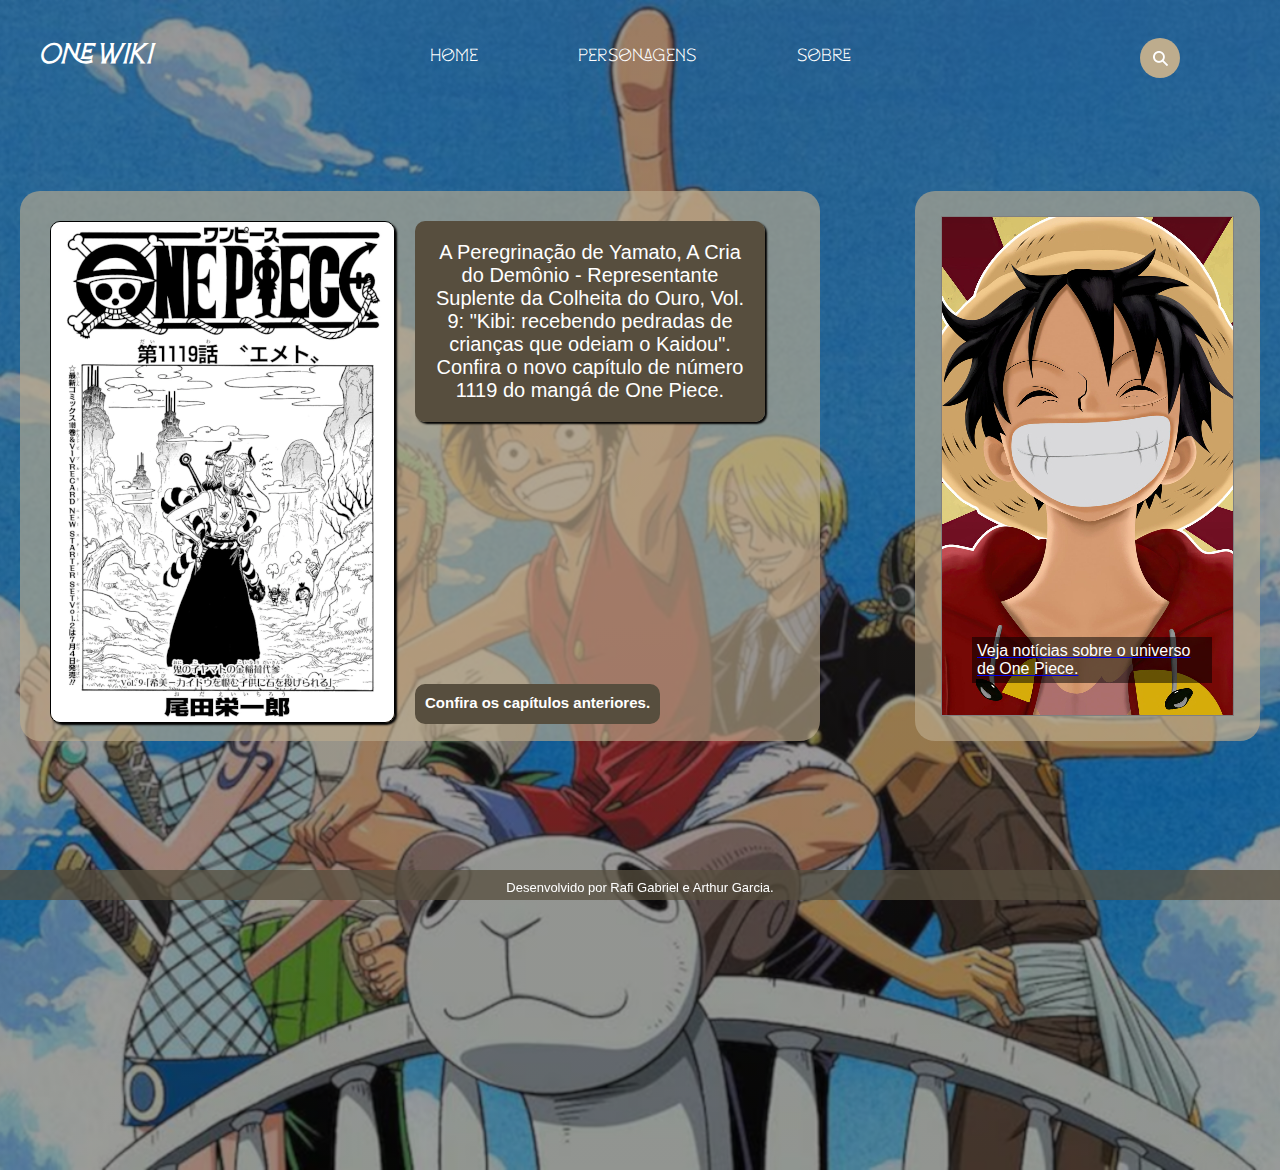
<file: index.html>
<!DOCTYPE html>
<html lang="pt-br">
<head>
    <meta charset="UTF-8">
    <meta name="viewport" content="width=device-width, initial-scale=1.0">
    <link rel="stylesheet" href="estilos/styles.css">
    <link rel="apple-touch-icon" sizes="180x180" href="favicon/apple-touch-icon.png">
    <link rel="icon" sizes="32x32" href="favicon/favicon-32x32.png">
    <link rel="icon" sizes="16x16" href="favicon/favicon-16x16.png">
    <link rel="manifest" href="favicon/site.webmanifest">
    <title>One Wiki</title>
</head>
<body>
    <header class="container">
        <div class="search-box">
            <input type="text" class="search-text" placeholder="Pesquisar...">
            <a class="search-button">
                <img src="imagens/search-icon.png" class="loop-blue" alt="">
            </a>
        </div>

        <nav class="menu">
            <div class="logo">
                <span>One Wiki</span>
            </div>

            <ul>
                <li id="home"><a href="index.html">Home</a></li>
                <li id="personagenss"><a href="#">Personagens</a>
                
                    <div class="sub-menu-personagens">
                        <ul>
                            <li><a href="luffy.html">Luffy</a></li>
                            <li><a href="zoro.html">Zoro</a></li>
                            <li><a href="sanji.html">Sanji</a></li>
                            <li><a href="brook.html">Brook</a></li>
                            <li><a href="personagens.html">Todos</a></li>
                        </ul>
                    </div>
                
                
                </li>
                <li id="sobre"><a href="sobre.html">Sobre</a></li>
            </ul>
        </nav>
    </header>

    <main>
        <div class="novas-atualizacoes">
            <a href="https://mugiwarasoficial.com/manga/manga-one-piece/capitulo-1119/" target="_blank"><img id="capa-manga" src ="imagens/pagina-manga.png" alt="capa-manga"></a>
            <span>A Peregrinação de Yamato, A Cria do Demônio - Representante Suplente da Colheita do Ouro, Vol. 9: "Kibi: recebendo pedradas de crianças que odeiam o Kaidou".
            Confira o novo capítulo de número 1119 do mangá de One Piece.
            </span>
            <a href=""><span id="mais-manga">Confira os capítulos anteriores.</span></a>
        </div>

        <div class="noticias">
            <section class="galery" id="galery1">
                <a href="https://www.omelete.com.br/one-piece" target="_blank">
                    <aside class="description">Veja notícias sobre o universo de One Piece.</aside>
                </a>
            </section>
        </div>
    </main>

    <footer>
        <p>Desenvolvido por Rafi Gabriel e Arthur Garcia.</p>
    </footer>
    
</body>
</html>
</file>
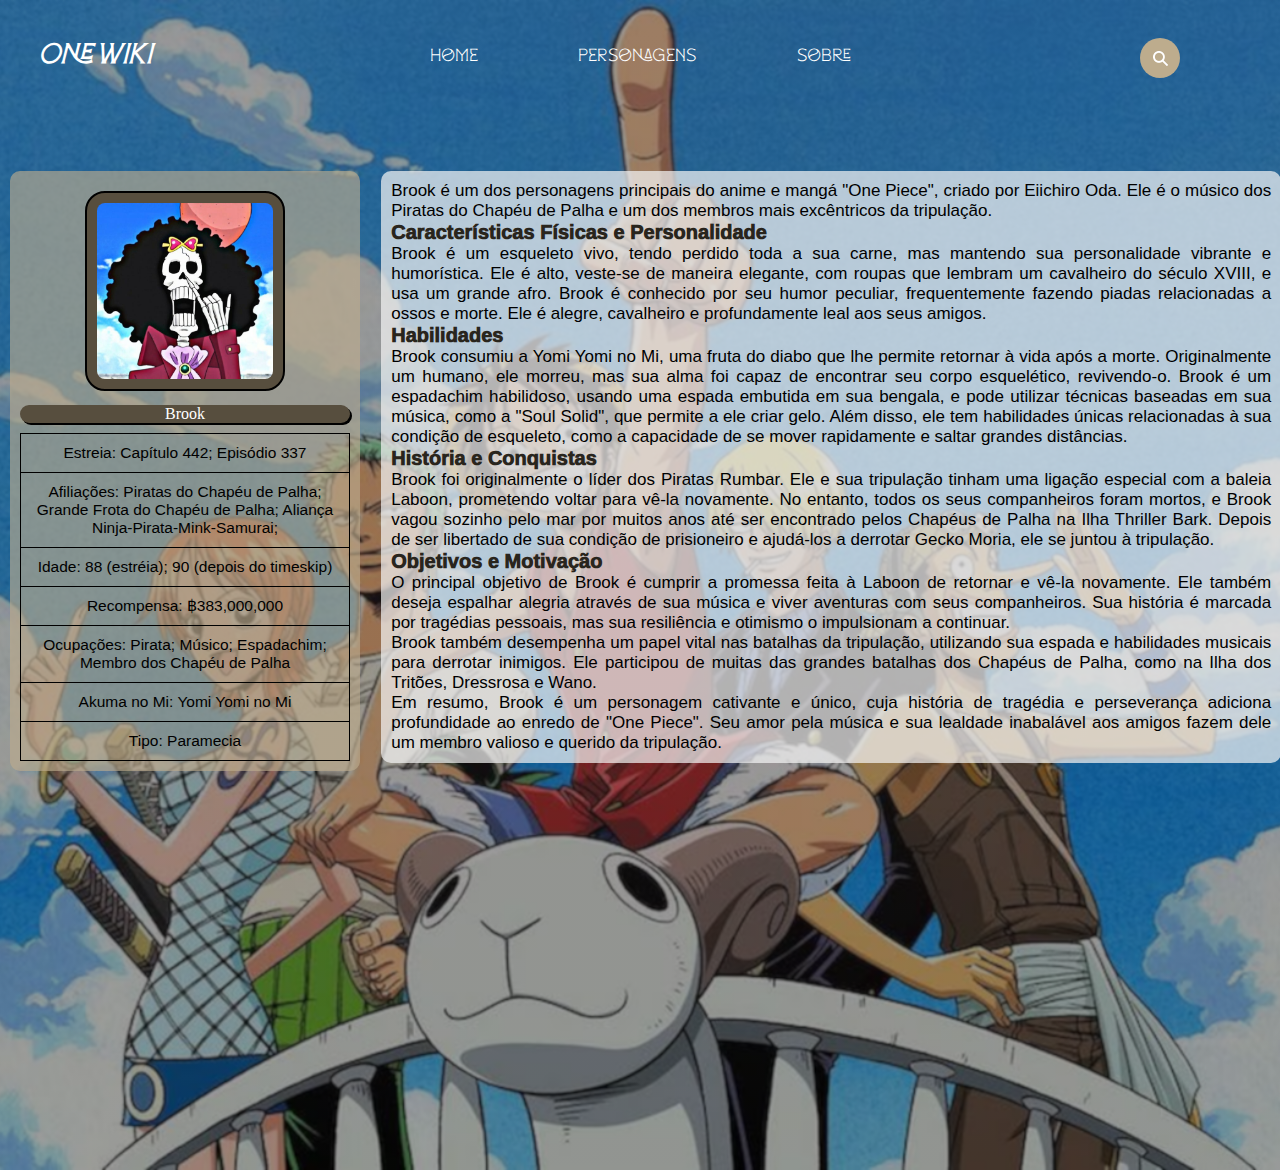
<file: brook.html>
<!DOCTYPE html>
<html lang="pt-br">

<head>
    <meta charset="UTF-8">
    <meta name="viewport" content="width=device-width, initial-scale=1.0">
    <link rel="stylesheet" href="estilos/styles.css">
    <link rel="apple-touch-icon" sizes="180x180" href="favicon/apple-touch-icon.png">
    <link rel="icon" sizes="32x32" href="favicon/favicon-32x32.png">
    <link rel="icon" sizes="16x16" href="favicon/favicon-16x16.png">
    <link rel="manifest" href="favicon/site.webmanifest">
    <title>Brook - One Wiki</title>
</head>

<body>
    <header class="container">
        <div class="search-box">
            <input type="text" class="search-text" placeholder="Pesquisar...">
            <a class="search-button">
                <img src="imagens/search-icon.png" class="loop-blue" alt>
            </a>
        </div>

        <nav class="menu">
            <div class="logo">
                <span>One Wiki</span>
            </div>

            <ul>
                <li id="home"><a href="index.html">Home</a></li>
                <li id="personagenss"><a href="#">Personagens</a>

                    <div class="sub-menu-personagens">
                        <ul>
                            <li><a href="luffy.html">Luffy</a></li>
                            <li><a href="zoro.html">Zoro</a></li>
                            <li><a href="sanji.html">Sanji
                            <li><a href="brook.html">Brook</a></li>
                            <li><a href="personagens.html">Todos</a></li>
                        </ul>
                    </div>

                </li>
                <li id="sobre"><a href="sobre.html">Sobre</a></li>
            </ul>
        </nav>
    </header>

    <main>
        <div class="wiki-personagem">
            <article>
                <img id="foto-personagem" src="imagens/3x4-brook.png" alt="foto-brook">
                <aside id="nome-personagem">Brook</aside>
            </article>

            <div class="info-personagem">
                <ul>
                    <li id="estreia">Estreia: Capítulo 442; Episódio 337</li>
                    <li>Afiliações: Piratas do Chapéu de Palha;
                        Grande Frota do Chapéu de Palha;
                        Aliança Ninja-Pirata-Mink-Samurai;</li>
                    <li>Idade:
                        88 (estréia); 90 (depois do timeskip)</li>
                    <li>Recompensa:
                        ฿383,000,000
                    </li>
                    <li>Ocupações: Pirata; Músico; Espadachim; Membro dos Chapéu de Palha</li>
                    <li>Akuma no Mi: Yomi Yomi no Mi
                    </li>
                    <li id="tipo">Tipo:
                        Paramecia</li>
                </ul>
            </div>

        </div>

        <div class="texto-personagem">
            Brook é um dos personagens principais do anime e mangá "One Piece", criado por Eiichiro Oda. Ele é o músico
            dos Piratas do Chapéu de Palha e um dos membros mais excêntricos da tripulação.

            <h3>Características Físicas e Personalidade</h3>
            <p>
                Brook é um esqueleto vivo, tendo perdido toda a sua carne, mas mantendo sua personalidade vibrante e
                humorística. Ele é alto, veste-se de maneira elegante, com roupas que lembram um cavalheiro do século
                XVIII, e usa um grande afro. Brook é conhecido por seu humor peculiar, frequentemente fazendo piadas
                relacionadas a ossos e morte. Ele é alegre, cavalheiro e profundamente leal aos seus amigos.
            </p>

            <h3>Habilidades</h3>
            <p>
                Brook consumiu a Yomi Yomi no Mi, uma fruta do diabo que lhe permite retornar à vida após a morte.
                Originalmente um humano, ele morreu, mas sua alma foi capaz de encontrar seu corpo esquelético,
                revivendo-o. Brook é um espadachim habilidoso, usando uma espada embutida em sua bengala, e pode
                utilizar técnicas baseadas em sua música, como a "Soul Solid", que permite a ele criar gelo. Além disso,
                ele tem habilidades únicas relacionadas à sua condição de esqueleto, como a capacidade de se mover
                rapidamente e saltar grandes distâncias.
            </p>

            <h3>História e Conquistas</h3>
            <p>
                Brook foi originalmente o líder dos Piratas Rumbar. Ele e sua tripulação tinham uma ligação especial com
                a baleia Laboon, prometendo voltar para vê-la novamente. No entanto, todos os seus companheiros foram
                mortos, e Brook vagou sozinho pelo mar por muitos anos até ser encontrado pelos Chapéus de Palha na Ilha
                Thriller Bark. Depois de ser libertado de sua condição de prisioneiro e ajudá-los a derrotar Gecko
                Moria, ele se juntou à tripulação.
            </p>

            <h3>Objetivos e Motivação</h3>
            <p>
                O principal objetivo de Brook é cumprir a promessa feita à Laboon de retornar e vê-la novamente. Ele
                também deseja espalhar alegria através de sua música e viver aventuras com seus companheiros. Sua
                história é marcada por tragédias pessoais, mas sua resiliência e otimismo o impulsionam a continuar.
            </p>

            <p>
                Brook também desempenha um papel vital nas batalhas da tripulação, utilizando sua espada e habilidades
                musicais para derrotar inimigos. Ele participou de muitas das grandes batalhas dos Chapéus de Palha,
                como na Ilha dos Tritões, Dressrosa e Wano.
            </p>

            <p>
                Em resumo, Brook é um personagem cativante e único, cuja história de tragédia e perseverança adiciona
                profundidade ao enredo de "One Piece". Seu amor pela música e sua lealdade inabalável aos amigos fazem
                dele um membro valioso e querido da tripulação.
            </p>
        </div>

    </main>

</body>

</html>
</file>
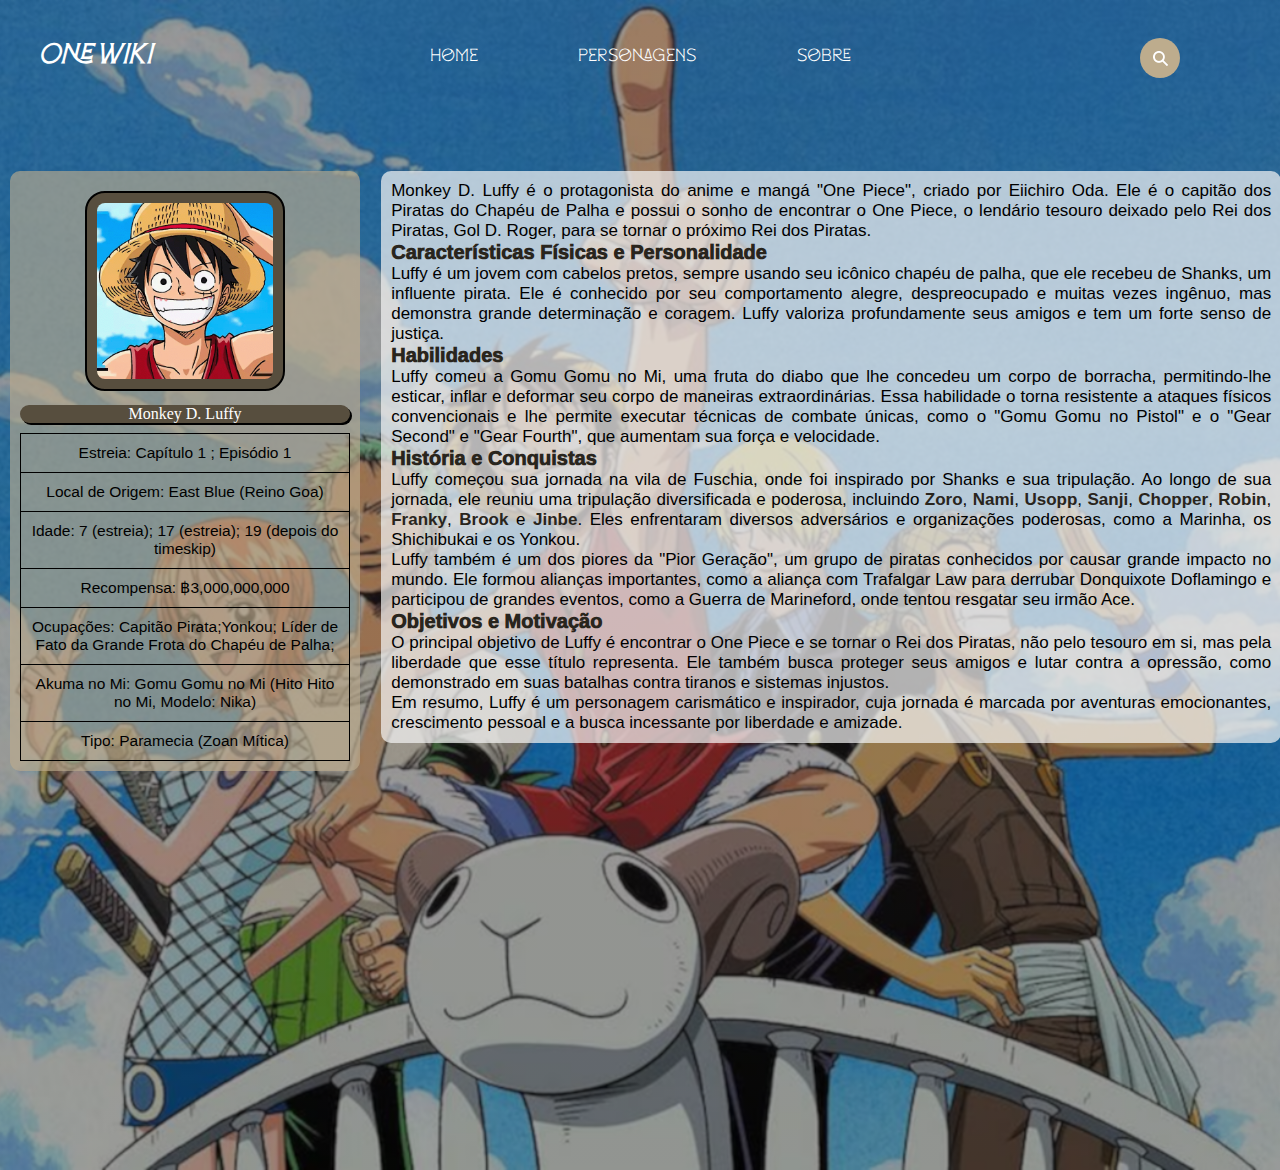
<file: luffy.html>
<!DOCTYPE html>
<html lang="pt-br">

    <head>
        <meta charset="UTF-8">
        <meta name="viewport" content="width=device-width, initial-scale=1.0">
        <link rel="stylesheet" href="estilos/styles.css">
        <link rel="apple-touch-icon" sizes="180x180" href="favicon/apple-touch-icon.png">
        <link rel="icon" sizes="32x32" href="favicon/favicon-32x32.png">
        <link rel="icon" sizes="16x16" href="favicon/favicon-16x16.png">
        <link rel="manifest" href="favicon/site.webmanifest">
        <title>Luffy - One Wiki</title>
    </head>

    <body>
        <header class="container">
            <div class="search-box">
                <input type="text" class="search-text" placeholder="Pesquisar...">
                <a class="search-button">
                    <img src="imagens/search-icon.png" class="loop-blue" alt>
                </a>
            </div>

            <nav class="menu">
                <div class="logo">
                    <span>One Wiki</span>
                </div>

                <ul>
                    <li id="home"><a href="index.html">Home</a></li>
                    <li id="personagenss"><a href="#">Personagens</a>

                        <div class="sub-menu-personagens">
                            <ul>
                                <li><a href="luffy.html">Luffy</a></li>
                                <li><a href="zoro.html">Zoro</a></li>
                                <li><a href="sanji.html">Sanji
                                <li><a href="brook.html">Brook</a></li>
                                <li><a href="personagens.html">Todos</a></li>
                            </ul>
                        </div>

                    </li>
                    <li id="sobre"><a href="sobre.html">Sobre</a></li>
                </ul>
            </nav>
        </header>

        <main>
            <div class="wiki-personagem">
                <article>
                    <img id="foto-personagem" src="imagens/3x4-luffy.png" alt="foto-luffy">
                    <aside id="nome-personagem">Monkey D. Luffy</aside>
                </article>

                <div class="info-personagem">
                    <ul>
                        <li id="estreia">Estreia: Capítulo 1 ; Episódio
                            1</li>
                        <li>Local de Origem: East Blue (Reino Goa)</li>
                        <li>Idade:
                            7 (estreia);
                            17 (estreia);
                            19 (depois do timeskip)</li>
                        <li>Recompensa:
                            ฿3,000,000,000
                        </li>
                        <li>Ocupações: Capitão Pirata;Yonkou; Líder de
                            Fato da Grande Frota do Chapéu de
                            Palha;</li>
                        <li>Akuma no Mi: Gomu Gomu no Mi
                            (Hito Hito no Mi, Modelo: Nika)
                        </li>
                        <li id="tipo">Tipo:
                            Paramecia
                            (Zoan Mítica)</li>
                    </ul>
                </div>

            </div>

            <div class="texto-personagem">
                Monkey D. Luffy é o protagonista do anime e mangá
                "One Piece", criado por Eiichiro Oda. Ele é o capitão
                dos Piratas do Chapéu de Palha e possui o sonho de
                encontrar o One Piece, o lendário tesouro deixado pelo
                Rei dos Piratas, Gol D. Roger, para se tornar o próximo
                Rei dos Piratas.

                <h3>Características Físicas e Personalidade</h3>
                <p>
                    Luffy é um jovem com cabelos pretos, sempre usando
                    seu
                    icônico chapéu de palha, que ele recebeu de Shanks,
                    um
                    influente pirata. Ele é conhecido por seu
                    comportamento
                    alegre, despreocupado e muitas vezes ingênuo, mas
                    demonstra grande determinação e coragem. Luffy
                    valoriza
                    profundamente seus amigos e tem um forte senso de
                    justiça.
                </p>

                <h3>Habilidades</h3>
                <p>
                    Luffy comeu a Gomu Gomu no Mi, uma fruta do diabo
                    que
                    lhe concedeu um corpo de borracha, permitindo-lhe
                    esticar, inflar e deformar seu corpo de maneiras
                    extraordinárias. Essa habilidade o torna resistente
                    a
                    ataques físicos convencionais e lhe permite executar
                    técnicas de combate únicas, como o
                    "Gomu Gomu no Pistol"
                    e o "Gear Second" e "Gear Fourth", que aumentam sua
                    força e velocidade.
                </p>

                <h3>História e Conquistas</h3>
                <p>
                    Luffy começou sua jornada na vila de Fuschia, onde
                    foi
                    inspirado por Shanks e sua tripulação. Ao longo de
                    sua
                    jornada, ele reuniu uma tripulação diversificada e
                    poderosa, incluindo<a href="zoro.html"> Zoro</a>, <a href="#">Nami</a>, <a
                        href="#">Usopp</a>, <a href="sanji.html">Sanji</a>,
                    <a href="#">Chopper</a>,
                    <a href="#">Robin</a>, <a href="#">Franky</a>, <a href="brook.html">Brook</a> e <a
                        href="#">Jinbe</a>. Eles enfrentaram
                    diversos
                    adversários e organizações poderosas, como a
                    Marinha, os
                    Shichibukai e os Yonkou.
                </p>

                <p>
                    Luffy também é um dos piores da "Pior Geração", um
                    grupo
                    de piratas conhecidos por causar grande impacto no
                    mundo. Ele formou alianças importantes, como a
                    aliança
                    com Trafalgar Law para derrubar Donquixote
                    Doflamingo e
                    participou de grandes eventos, como a Guerra de
                    Marineford, onde tentou resgatar seu irmão Ace.
                </p>

                <h3>Objetivos e Motivação</h3>
                <p>
                    O principal objetivo de Luffy é encontrar o One
                    Piece e
                    se tornar o Rei dos Piratas, não pelo tesouro em si,
                    mas
                    pela liberdade que esse título representa. Ele
                    também
                    busca proteger seus amigos e lutar contra a
                    opressão,
                    como demonstrado em suas batalhas contra tiranos e
                    sistemas injustos.
                </p>

                <p>
                    Em resumo, Luffy é um personagem carismático e
                    inspirador, cuja jornada é marcada por aventuras
                    emocionantes, crescimento pessoal e a busca
                    incessante
                    por liberdade e amizade.
                </p>
            </div>

        </main>

    </body>

</html>
</file>
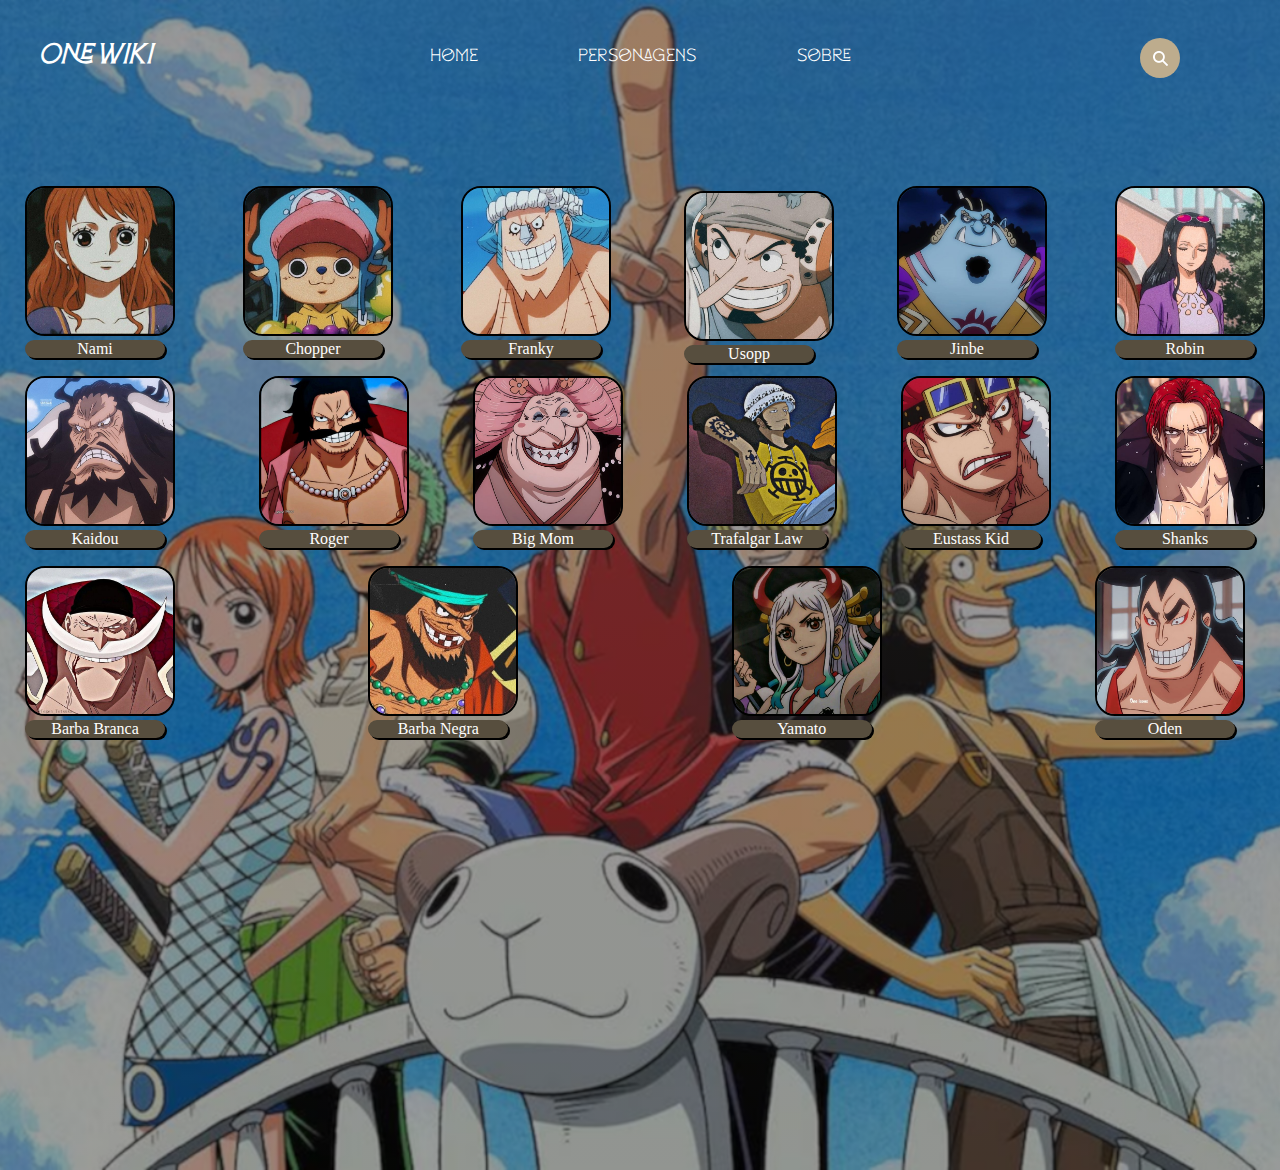
<file: personagens.html>
<!DOCTYPE html>
<html lang="pt-br">
<head>
    <meta charset="UTF-8">
    <meta name="viewport" content="width=device-width, initial-scale=1.0">
    <link rel="stylesheet" href="estilos/styles.css">
    <title>Personagens - One Wiki</title>
</head>
<body>
    <header class="container">
        <div class="search-box">
            <input type="text" class="search-text" placeholder="Pesquisar...">
            <a class="search-button">
                <img src="imagens/search-icon.png" class="loop-blue" alt="">
            </a>
        </div>

        <nav class="menu">
            <div class="logo">
                <span>One Wiki</span>
            </div>

            <ul>
                <li id="home"><a href="index.html">Home</a></li>
                <li id="personagenss"><a href="#">Personagens</a>
                
                    <div class="sub-menu-personagens">
                        <ul>
                            <li><a href="luffy.html">Luffy</a></li>
                            <li><a href="zoro.html">Zoro</a></li>
                            <li><a href="sanji.html">Sanji
                            <li><a href="brook.html">Brook</a></li>
                            <li><a href="personagens.html">Todos</a></li>
                        </ul>
                    </div>
                
                
                </li>
                <li id="sobre"><a href="sobre.html">Sobre</a></li>
            </ul>
        </nav>
    </header>

    <main>
        <div class="box-personagens">
            <div id="icon-nami">
                <article>
                    <a href=""><img id="icon-personagem" src="imagens/3x4-nami.png" alt="icon-nami"></a>
                    <aside id="nome-personagem">Nami</aside>
                </article>
            </div>

            <div id="icon-chopper">
                <article>
                    <a href=""><img id="icon-personagem" src="imagens/3x4-chopper.png" alt="icon-chopper"></a>
                    <aside id="nome-personagem">Chopper</aside>
                </article>
            </div>

            <div id="icon-franky">
                <article>
                    <a href=""><img id="icon-personagem" src="imagens/3x4-franky.png" alt="icon-franky"></a>
                    <aside id="nome-personagem">Franky</aside>
                </article>
            </div>

            <div id="icon-usopp">
                <article>
                    <a href=""><img id="icon-personagem" src="imagens/3x4-usopp.png" alt="icon-usopp"></a>
                    <aside id="nome-personagem">Usopp</aside>
                </article>
            </div>

            <div id="icon-jinbe">
                <article>
                    <a href=""><img id="icon-personagem" src="imagens/3x4-jinbe.png" alt="icon-jinbe"></a>
                    <aside id="nome-personagem">Jinbe</aside>
                </article>
            </div>

            <div id="icon-robin">
                <article>
                    <a href=""><img id="icon-personagem" src="imagens/3x4-robin.png" alt="icon-robin"></a>
                    <aside id="nome-personagem">Robin</aside>
                </article>
            </div>

            <div id="icon-kaidou">
                <article>
                    <a href=""><img id="icon-personagem" src="imagens/3x4-kaidou.png" alt="icon-kaidou"></a>
                    <aside id="nome-personagem">Kaidou</aside>
                </article>
            </div>

            <div id="icon-roger">
                <article>
                    <a href=""><img id="icon-personagem" src="imagens/3x4-roger.png" alt="icon-roger"></a>
                    <aside id="nome-personagem">Roger</aside>
                </article>
            </div>

            <div id="icon-bigmom">
                <article>
                    <a href=""><img id="icon-personagem" src="imagens/3x4-bigmom.png" alt="icon-bigmom"></a>
                    <aside id="nome-personagem">Big Mom</aside>
                </article>
            </div>

            <div id="icon-law">
                <article>
                    <a href=""><img id="icon-personagem" src="imagens/3x4-law.png" alt="icon-law"></a>
                    <aside id="nome-personagem">Trafalgar Law</aside>
                </article>
            </div>

            <div id="icon-kid">
                <article>
                    <a href=""><img id="icon-personagem" src="imagens/3x4-kid.png" alt="icon-kid"></a>
                    <aside id="nome-personagem">Eustass Kid</aside>
                </article>
            </div>

            <div id="icon-shanks">
                <article>
                    <a href=""><img id="icon-personagem" src="imagens/3x4-shanks.png" alt="icon-shanks"></a>
                    <aside id="nome-personagem">Shanks</aside>
                </article>
            </div>

            <div id="icon-bb">
                <article>
                    <a href=""><img id="icon-personagem" src="imagens/3x4-bb.png" alt="icon-bb"></a>
                    <aside id="nome-personagem">Barba Branca</aside>
                </article>
            </div>

            <div id="icon-teach">
                <article>
                    <a href=""><img id="icon-personagem" src="imagens/3x4-teach.png" alt="icon-teach"></a>
                    <aside id="nome-personagem">Barba Negra</aside>
                </article>
            </div>

            <div id="icon-yamato">
                <article>
                    <a href=""><img id="icon-personagem" src="imagens/3x4-yamato.png" alt="icon-yamato"></a>
                    <aside id="nome-personagem">Yamato</aside>
                </article>
            </div>

            <div id="icon-oden">
                <article>
                    <a href=""><img id="icon-personagem" src="imagens/3x4-oden.png" alt="icon-oden"></a>
                    <aside id="nome-personagem">Oden</aside>
                </article>
            </div>

            
        </div>
    </main>
    
</body>
</html>
</file>
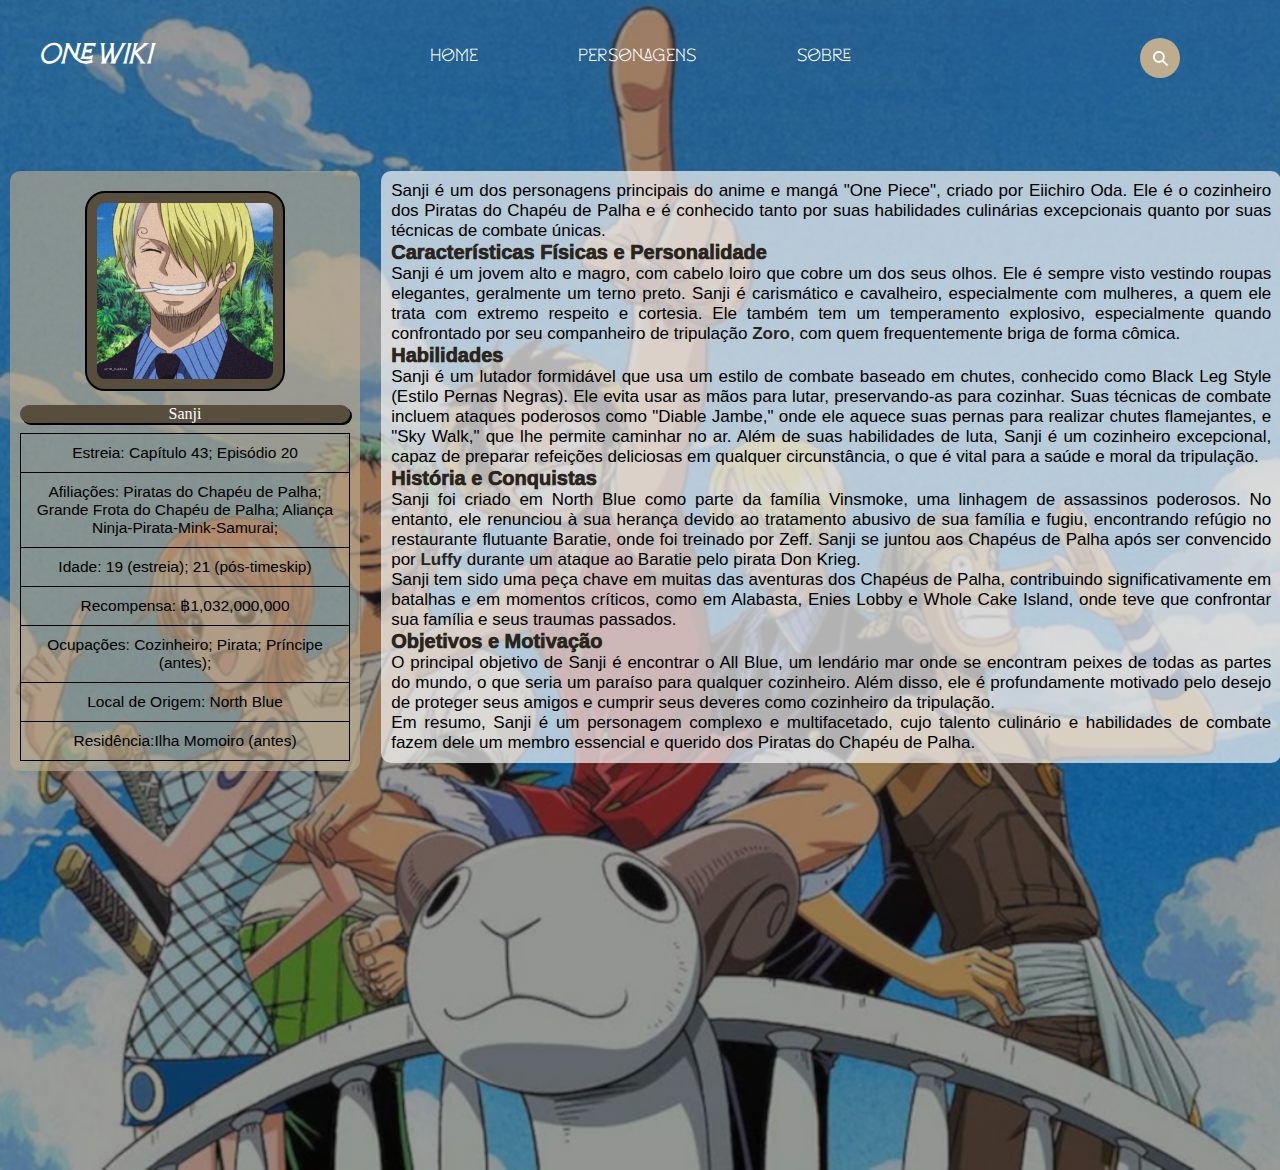
<file: sanji.html>
<!DOCTYPE html>
<html lang="pt-br">

<head>
    <meta charset="UTF-8">
    <meta name="viewport" content="width=device-width, initial-scale=1.0">
    <link rel="stylesheet" href="estilos/styles.css">
    <link rel="apple-touch-icon" sizes="180x180" href="favicon/apple-touch-icon.png">
    <link rel="icon" sizes="32x32" href="favicon/favicon-32x32.png">
    <link rel="icon" sizes="16x16" href="favicon/favicon-16x16.png">
    <link rel="manifest" href="favicon/site.webmanifest">
    <title>Sanji - One Wiki</title>
</head>

<body>
    <header class="container">
        <div class="search-box">
            <input type="text" class="search-text" placeholder="Pesquisar...">
            <a class="search-button">
                <img src="imagens/search-icon.png" class="loop-blue" alt>
            </a>
        </div>

        <nav class="menu">
            <div class="logo">
                <span>One Wiki</span>
            </div>

            <ul>
                <li id="home"><a href="index.html">Home</a></li>
                <li id="personagenss"><a href="#">Personagens</a>

                    <div class="sub-menu-personagens">
                        <ul>
                            <li><a href="luffy.html">Luffy</a></li>
                            <li><a href="zoro.html">Zoro</a></li>
                            <li><a href="sanji.html">Sanji
                            <li><a href="brook.html">Brook</a></li>
                            <li><a href="personagens.html">Todos</a></li>
                        </ul>
                    </div>

                </li>
                <li id="sobre"><a href="sobre.html">Sobre</a></li>
            </ul>
        </nav>
    </header>

    <main>
        <div class="wiki-personagem">
            <article>
                <img id="foto-personagem" src="imagens/3x4-sanji.png" alt="foto-brook">
                <aside id="nome-personagem">Sanji</aside>
            </article>

            <div class="info-personagem">
                <ul>
                    <li id="estreia">Estreia: Capítulo 43; Episódio 20</li>
                    <li>Afiliações: Piratas do Chapéu de Palha;
                        Grande Frota do Chapéu de Palha;
                        Aliança Ninja-Pirata-Mink-Samurai;
                    </li>
                    <li>Idade:
                        19 (estreia); 21 (pós-timeskip)</li>
                    <li>Recompensa:
                        ฿1,032,000,000
                    </li>
                    <li>Ocupações: Cozinheiro; Pirata; Príncipe (antes);</li>
                    <li>Local de Origem: North Blue
                    </li>
                    <li id="tipo">Residência:Ilha Momoiro (antes)</li>
                </ul>
            </div>

        </div>

        <div class="texto-personagem">
            Sanji é um dos personagens principais do anime e mangá "One Piece", criado por Eiichiro Oda. Ele é o
            cozinheiro dos Piratas do Chapéu de Palha e é conhecido tanto por suas habilidades culinárias excepcionais
            quanto por suas técnicas de combate únicas.

            <h3>Características Físicas e Personalidade</h3>
            <p>
                Sanji é um jovem alto e magro, com cabelo loiro que cobre um dos seus olhos. Ele é sempre visto vestindo
                roupas elegantes, geralmente um terno preto. Sanji é carismático e cavalheiro, especialmente com
                mulheres, a quem ele trata com extremo respeito e cortesia. Ele também tem um temperamento explosivo,
                especialmente quando confrontado por seu companheiro de tripulação <a href="zoro.html">Zoro</a>, com
                quem frequentemente briga de forma cômica.
            </p>

            <h3>Habilidades</h3>
            <p>
                Sanji é um lutador formidável que usa um estilo de combate baseado em chutes, conhecido como Black Leg
                Style (Estilo Pernas Negras). Ele evita usar as mãos para lutar, preservando-as para cozinhar. Suas
                técnicas de combate incluem ataques poderosos como "Diable Jambe," onde ele aquece suas pernas para
                realizar chutes flamejantes, e "Sky Walk," que lhe permite caminhar no ar. Além de suas habilidades de
                luta, Sanji é um cozinheiro excepcional, capaz de preparar refeições deliciosas em qualquer
                circunstância, o que é vital para a saúde e moral da tripulação.
            </p>

            <h3>História e Conquistas</h3>
            <p>
                Sanji foi criado em North Blue como parte da família Vinsmoke, uma linhagem de assassinos poderosos. No
                entanto, ele renunciou à sua herança devido ao tratamento abusivo de sua família e fugiu, encontrando
                refúgio no restaurante flutuante Baratie, onde foi treinado por Zeff. Sanji se juntou aos Chapéus de
                Palha após ser convencido por <a href="luffy.html">Luffy</a> durante um ataque ao Baratie pelo pirata
                Don Krieg.
            </p>

            <p>
                Sanji tem sido uma peça chave em muitas das aventuras dos Chapéus de Palha, contribuindo
                significativamente em batalhas e em momentos críticos, como em Alabasta, Enies Lobby e Whole Cake
                Island, onde teve que confrontar sua família e seus traumas passados.
            </p>

            <h3>Objetivos e Motivação</h3>
            <p>
                O principal objetivo de Sanji é encontrar o All Blue, um lendário mar onde se encontram peixes de todas
                as partes do mundo, o que seria um paraíso para qualquer cozinheiro. Além disso, ele é profundamente
                motivado pelo desejo de proteger seus amigos e cumprir seus deveres como cozinheiro da tripulação.
            </p>

            <p>
                Em resumo, Sanji é um personagem complexo e multifacetado, cujo talento culinário e habilidades de
                combate fazem dele um membro essencial e querido dos Piratas do Chapéu de Palha.
            </p>

        </div>

    </main>

</body>

</html>
</file>
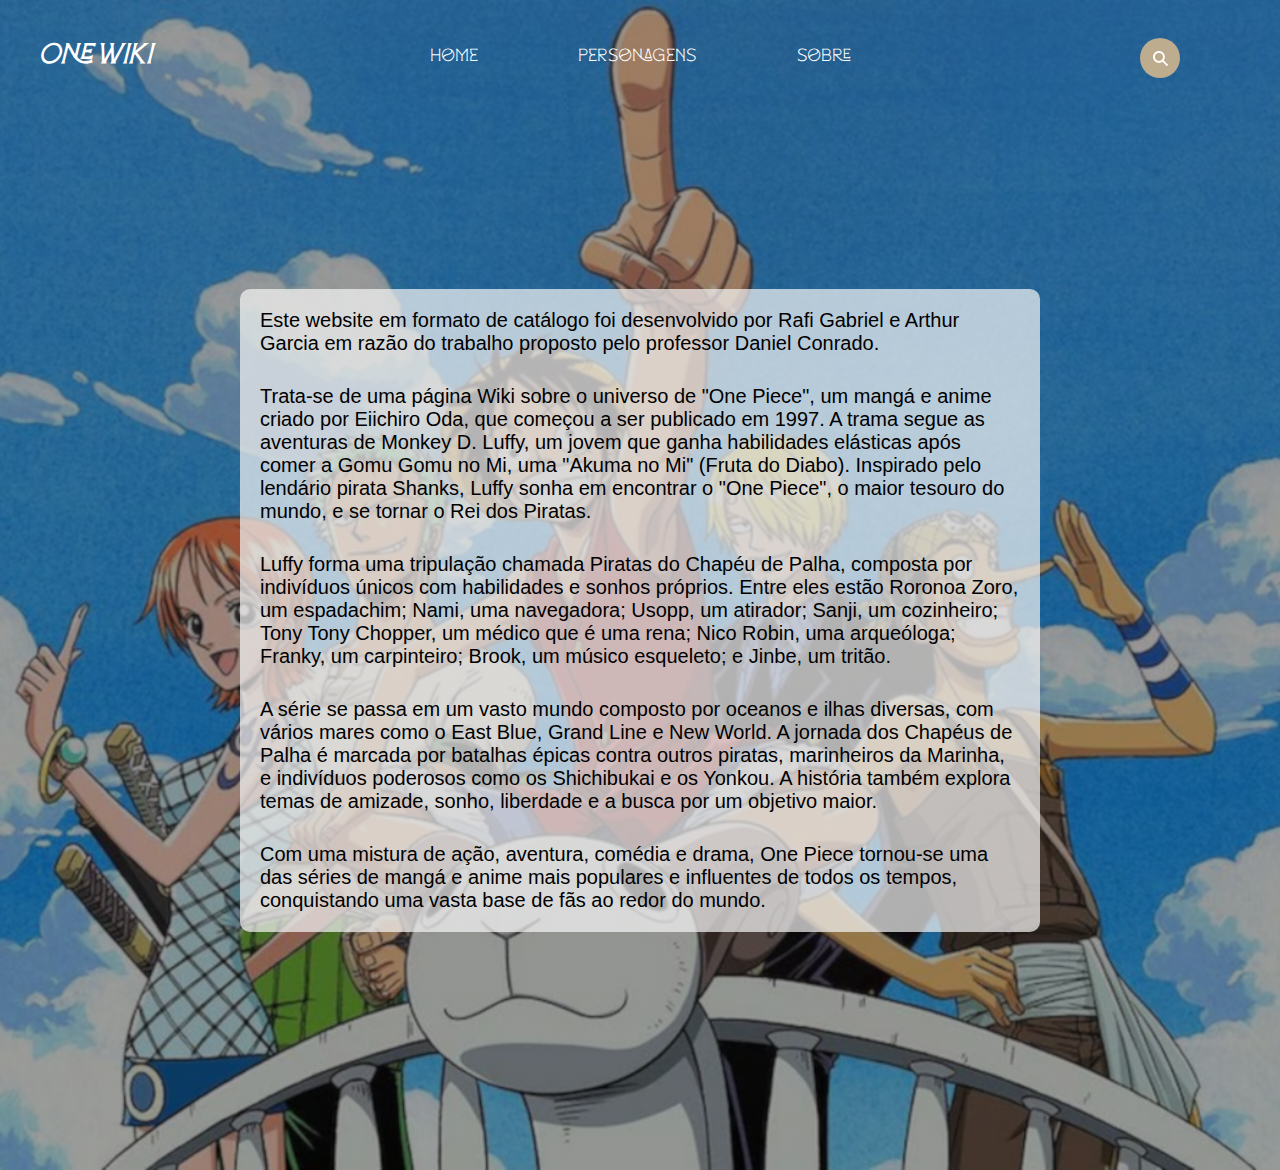
<file: sobre.html>
<!DOCTYPE html>
<html lang="pt-br">
<head>
    <meta charset="UTF-8">
    <meta name="viewport" content="width=device-width, initial-scale=1.0">
    <title>Sobre - One Wiki</title>
    <link rel="stylesheet" href="estilos/styles.css">
    <link rel="apple-touch-icon" sizes="180x180" href="favicon/apple-touch-icon.png">
    <link rel="icon" sizes="32x32" href="favicon/favicon-32x32.png">
    <link rel="icon" sizes="16x16" href="favicon/favicon-16x16.png">
    <link rel="manifest" href="favicon/site.webmanifest">
</head>
<body>
    <header class="container">
        <div class="search-box">
            <input type="text" class="search-text" placeholder="Pesquisar...">
            <a class="search-button">
                <img src="imagens/search-icon.png" class="loop-blue" alt="">
            </a>
        </div>

        <nav class="menu">
            <div class="logo">
                <span>One Wiki</span>
            </div>

            <ul>
                <li id="home"><a href="index.html">Home</a></li>
                <li id="personagenss"><a href="#">Personagens</a>
                
                    <div class="sub-menu-personagens">
                        <ul>
                            <li><a href="luffy.html">Luffy</a></li>
                            <li><a href="zoro.html">Zoro</a></li>
                            <li><a href="sanji.html">Sanji</a></li>
                            <li><a href="brook.html">Brook</a></li>
                            <li><a href="personagens.html">Todos</a></li>
                        </ul>
                    </div>
                
                
                </li>
                <li id="sobre"><a href="sobre.html">Sobre</a></li>
            </ul>
        </nav>
    </header>

    <main>
        <div class="box-sobre">
            <div class="texto-sobre">
                <p>Este website em formato de catálogo foi desenvolvido por Rafi Gabriel e Arthur Garcia em razão do trabalho proposto pelo professor Daniel Conrado.</p>
                <p>Trata-se de uma página Wiki sobre o universo de "One Piece", um mangá e anime criado por Eiichiro Oda, que começou a ser publicado em 1997. A trama segue as aventuras de Monkey D. Luffy, um jovem que ganha habilidades elásticas após comer a Gomu Gomu no Mi, uma "Akuma no Mi" (Fruta do Diabo). Inspirado pelo lendário pirata Shanks, Luffy sonha em encontrar o "One Piece", o maior tesouro do mundo, e se tornar o Rei dos Piratas.</p>
                <p>Luffy forma uma tripulação chamada Piratas do Chapéu de Palha, composta por indivíduos únicos com habilidades e sonhos próprios. Entre eles estão Roronoa Zoro, um espadachim; Nami, uma navegadora; Usopp, um atirador; Sanji, um cozinheiro; Tony Tony Chopper, um médico que é uma rena; Nico Robin, uma arqueóloga; Franky, um carpinteiro; Brook, um músico esqueleto; e Jinbe, um tritão.</p>
                <p>A série se passa em um vasto mundo composto por oceanos e ilhas diversas, com vários mares como o East Blue, Grand Line e New World. A jornada dos Chapéus de Palha é marcada por batalhas épicas contra outros piratas, marinheiros da Marinha, e indivíduos poderosos como os Shichibukai e os Yonkou. A história também explora temas de amizade, sonho, liberdade e a busca por um objetivo maior.</p>
                <p>Com uma mistura de ação, aventura, comédia e drama, One Piece tornou-se uma das séries de mangá e anime mais populares e influentes de todos os tempos, conquistando uma vasta base de fãs ao redor do mundo.</p>
            </div>
        </div>
        
    </main>
    
</body>
</html>
</file>
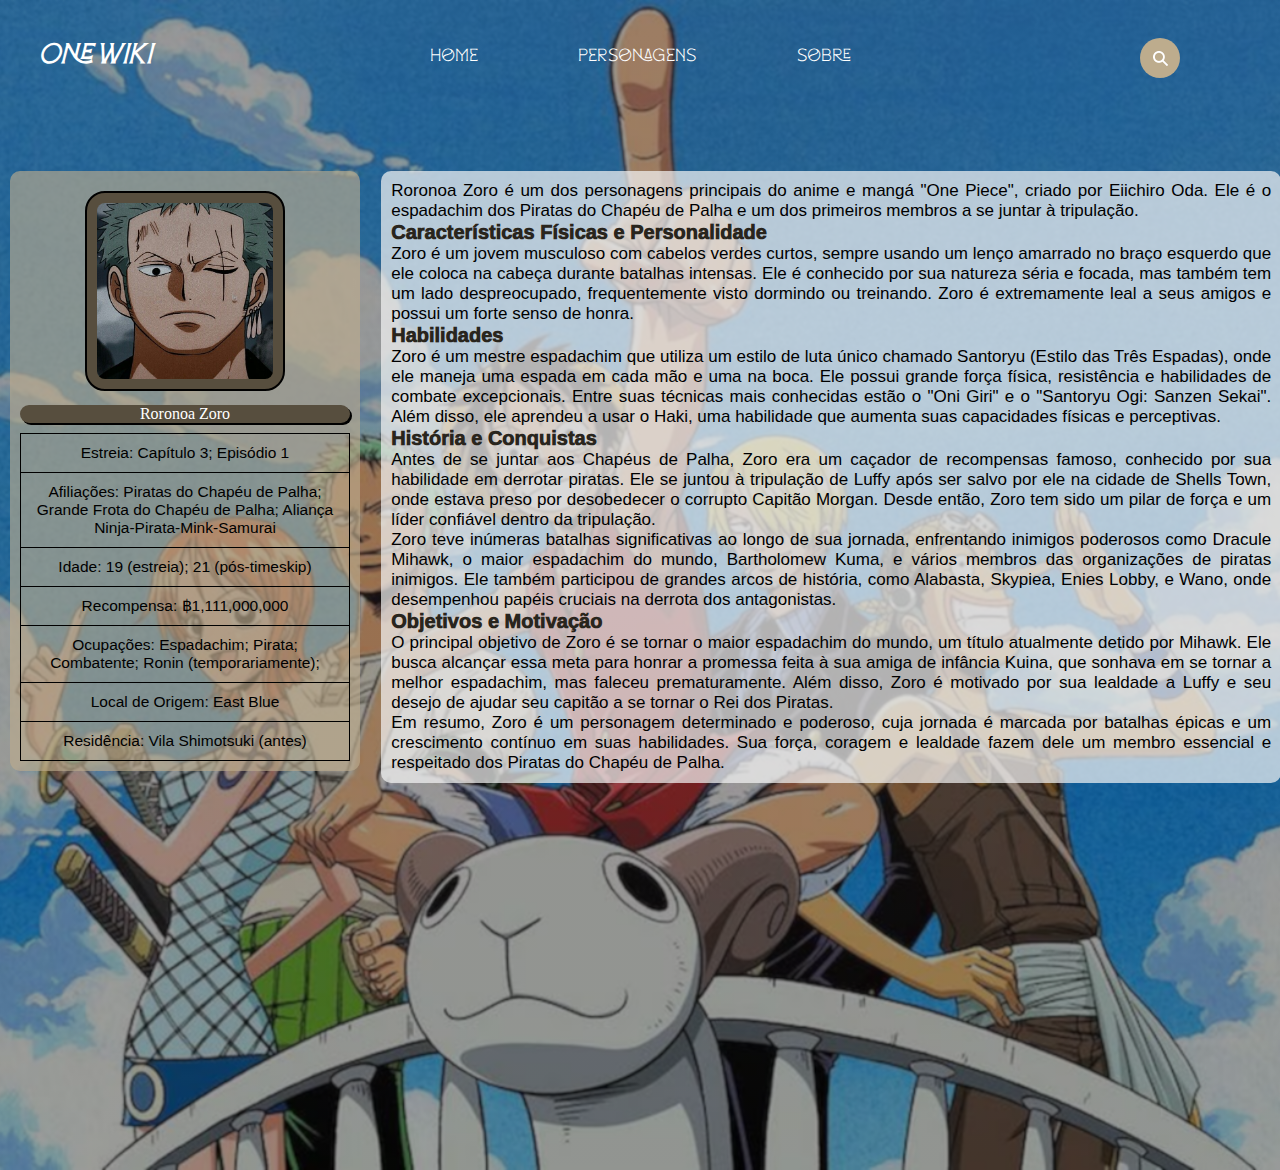
<file: zoro.html>
<!DOCTYPE html>
<html lang="pt-br">

    <head>
        <meta charset="UTF-8">
        <meta name="viewport" content="width=device-width, initial-scale=1.0">
        <link rel="stylesheet" href="estilos/styles.css">
        <link rel="apple-touch-icon" sizes="180x180" href="favicon/apple-touch-icon.png">
        <link rel="icon" sizes="32x32" href="favicon/favicon-32x32.png">
        <link rel="icon" sizes="16x16" href="favicon/favicon-16x16.png">
        <link rel="manifest" href="favicon/site.webmanifest">
        <title>Zoro - One Wiki</title>
    </head>

    <body>
        <header class="container">
            <div class="search-box">
                <input type="text" class="search-text" placeholder="Pesquisar...">
                <a class="search-button">
                    <img src="imagens/search-icon.png" class="loop-blue" alt>
                </a>
            </div>

            <nav class="menu">
                <div class="logo">
                    <span>One Wiki</span>
                </div>

                <ul>
                    <li id="home"><a href="index.html">Home</a></li>
                    <li id="personagenss"><a href="#">Personagens</a>

                        <div class="sub-menu-personagens">
                            <ul>
                                <li><a href="luffy.html">Luffy</a></li>
                                <li><a href="zoro.html">Zoro</a></li>
                                <li><a href="sanji.html">Sanji
                                <li><a href="brook.html">Brook</a></li>
                                <li><a href="personagens.html">Todos</a></li>
                            </ul>
                        </div>

                    </li>
                    <li id="sobre"><a href="sobre.html">Sobre</a></li>
                </ul>
            </nav>
        </header>

        <main>
            <div class="wiki-personagem">
                <article>
                    <img id="foto-personagem" src="imagens/3x4-zoro.png" alt="foto-brook">
                    <aside id="nome-personagem">Roronoa Zoro</aside>
                </article>

                <div class="info-personagem">
                    <ul>
                        <li id="estreia">Estreia: Capítulo 3; Episódio 1</li>
                        <li>Afiliações: Piratas do Chapéu de Palha;
                            Grande Frota do Chapéu de Palha;
                            Aliança Ninja-Pirata-Mink-Samurai</li>
                        <li>Idade:
                            19 (estreia); 21 (pós-timeskip)</li>
                        <li>Recompensa:
                            ฿1,111,000,000
                        </li>
                        <li>Ocupações: Espadachim; Pirata; Combatente; Ronin (temporariamente);</li>
                        <li>Local de Origem: East Blue
                        </li>
                        <li id="tipo">Residência:
                            Vila Shimotsuki (antes)</li>
                    </ul>
                </div>

            </div>

            <div class="texto-personagem">
                Roronoa Zoro é um dos personagens principais do anime e mangá "One Piece", criado por Eiichiro Oda. Ele é o espadachim dos Piratas do Chapéu de Palha e um dos primeiros membros a se juntar à tripulação.

                <h3>Características Físicas e Personalidade</h3>
                <p>
                    Zoro é um jovem musculoso com cabelos verdes curtos, sempre usando um lenço amarrado no braço esquerdo que ele coloca na cabeça durante batalhas intensas. Ele é conhecido por sua natureza séria e focada, mas também tem um lado despreocupado, frequentemente visto dormindo ou treinando. Zoro é extremamente leal a seus amigos e possui um forte senso de honra.
                </p>

                <h3>Habilidades</h3>
                <p>
                    Zoro é um mestre espadachim que utiliza um estilo de luta único chamado Santoryu (Estilo das Três Espadas), onde ele maneja uma espada em cada mão e uma na boca. Ele possui grande força física, resistência e habilidades de combate excepcionais. Entre suas técnicas mais conhecidas estão o "Oni Giri" e o "Santoryu Ogi: Sanzen Sekai". Além disso, ele aprendeu a usar o Haki, uma habilidade que aumenta suas capacidades físicas e perceptivas.
                </p>

                <h3>História e Conquistas</h3>
                <p>
                    Antes de se juntar aos Chapéus de Palha, Zoro era um caçador de recompensas famoso, conhecido por sua habilidade em derrotar piratas. Ele se juntou à tripulação de Luffy após ser salvo por ele na cidade de Shells Town, onde estava preso por desobedecer o corrupto Capitão Morgan. Desde então, Zoro tem sido um pilar de força e um líder confiável dentro da tripulação.
                </p>

                <p>
                    Zoro teve inúmeras batalhas significativas ao longo de sua jornada, enfrentando inimigos poderosos como Dracule Mihawk, o maior espadachim do mundo, Bartholomew Kuma, e vários membros das organizações de piratas inimigos. Ele também participou de grandes arcos de história, como Alabasta, Skypiea, Enies Lobby, e Wano, onde desempenhou papéis cruciais na derrota dos antagonistas.
                </p>

                <h3>Objetivos e Motivação</h3>
                <p>
                    O principal objetivo de Zoro é se tornar o maior espadachim do mundo, um título atualmente detido por Mihawk. Ele busca alcançar essa meta para honrar a promessa feita à sua amiga de infância Kuina, que sonhava em se tornar a melhor espadachim, mas faleceu prematuramente. Além disso, Zoro é motivado por sua lealdade a Luffy e seu desejo de ajudar seu capitão a se tornar o Rei dos Piratas.
                </p>

                <p>
                    Em resumo, Zoro é um personagem determinado e poderoso, cuja jornada é marcada por batalhas épicas e um crescimento contínuo em suas habilidades. Sua força, coragem e lealdade fazem dele um membro essencial e respeitado dos Piratas do Chapéu de Palha.
                </p>

            </div>

        </main>

    </body>

</html>
</file>
<file: estilos/styles.css>
@charset "UTF-8";

@font-face {
    font-family: 'mackenzin';
    src: url(../fonts/Mackenzin.otf) format('opentype');
}

*{
    margin: 0;
    padding: 0;
    box-sizing: border-box;
}


body {
    background-image: linear-gradient(#423a3a83, #00000063), url(../imagens/fundo.png);
    background-position: center;
    background-size: cover;
    background-repeat: no-repeat;
    height: 130vh;
    width: 100vw;
    overflow-x: hidden;
}

footer {
    font-family: Arial, Helvetica, sans-serif;
    font-size: 13px;
    height: 30px;
    color: white;
    padding: 10px;
    width: 100%;
    text-align: center;
    position: fixed;
    background-color: #574e3ebd;
    bottom:0;
}

.novas-atualizacoes {
    background-color: #bdac8da2;
    padding: 30px;
    margin: 20px;
    height: 550px;
    width: 800px;
    border-radius: 20px;
    position: absolute;
    margin-top: 30px;

}

.noticias {
    align-items: center;
    position: absolute;
    height: 550px;
    width: 345px;
    background-color: #bdac8da2;
    padding: 25px;
    right: 0;
    margin: 20px;
    margin-top: 30px;
    border-radius: 20px;
}

.galery {
    width: 293px;
    height: 500px;
    border: 1px solid grey;
    margin: auto;
}

#galery1 {
    background: url(../imagens/peakpx.jpg) center center no-repeat;
}

.description {
    width: 240px;
    margin: 30px;
    padding: 5px;
    margin-top: 20px;
    background-color: rgba(0, 0, 0, 0.521);
    margin-top: 420px;
    color: white;
    font-family: Arial, Helvetica, sans-serif;
}

.description:hover {
    background-color: rgba(0, 0, 0, 0.712);
}

.description>a {
    text-decoration: none;
    list-style: none;
}


.noticias#img-luffy {
    position: absolute;
    align-items: center;
}

.novas-atualizacoes>span {
    background-image: linear-gradient(#574e3e, #574e3e);
    position: absolute;
    top: 10px;
    padding: 20px;
    margin: 20px;
    font-family: Arial, Helvetica, sans-serif;
    font-size: 20px;
    color: rgb(255, 255, 255);
    font-weight: 400;
    text-align: center;
    width: 350px;
    height: auto;
    border-radius: 10px;
    box-shadow: 2px 2px 2px black;
}

span#mais-manga {
    position: absolute;
    font-family: Arial, Helvetica, sans-serif;
    font-weight: bold;
    margin: 20px;
    padding: 10px;
    font-size: 15px;
    top: 86%;
    height: 40px;
    background-color: #574e3e;
    border-radius: 10px;
    color: white;

}

span#mais-manga:hover {
    background-color: #29251d;
}


#capa-manga {
    border-radius: 10px;
    border: 1px solid black;
    box-shadow: 2px 2px 2px black;
}

.container {
    padding: 3%;
    font-family: Arial, Helvetica, sans-serif;
    font-size: 20px;
    text-decoration: none;
    color: black;

}

nav {
    text-align: center;
}

nav ul {
    position: relative;
    top: -25px;
    display: inline-flex;
    list-style: none;
}

nav ul li {
    margin: 15px;
    padding: 15px;
}

nav ul li a {
    padding: 10px 20px;
    text-decoration: none;
    color: white;
    font-family: 'mackenzin';
    font-size: 19px;
    border-radius: 30px;
    transition: 0.6s;

}

nav ul li#home:hover {
    background-color: #bdac8d;
    border-radius: 30px;
    transition: 0.1s;
}

nav ul li#personagenss:hover {
    background-color: #bdac8d;
    border-radius: 30px;
    transition: 0.1s;
}

nav ul li#sobre:hover {
    background-color: #bdac8d;
    border-radius: 30px;
    transition: 0.1s;
}

.sub-menu-personagens {
    display: none;
}

nav ul li:hover .sub-menu-personagens {
    display: block;
    position: absolute;
    background-color: #685b47e3;
    margin-top: 20px;
    margin-left: -13px;
    border-radius: 30px;
    z-index: 1;
}

nav ul li:hover .sub-menu-personagens ul {
    display: block;
}

nav ul li:hover .sub-menu-personagens ul li {
    width: 150px;
    text-align: center;
    border-radius: 30px;
    transition: 0.7s;
}

nav ul li:hover .sub-menu-personagens ul li:hover {
    text-decoration: underline;
    transition: 0.5s;
}

.logo {
    position: absolute;
    font-family: 'mackenzin';
    font-size: 30px;
    font-style: italic;
    color: white;
    font-weight: bold;
}


a {
    width: 100%;
}

.search>a {
    font-family: Arial, Helvetica, sans-serif;
    font-size: 20px;
    text-decoration: none;
    color: black;
}


.search-box {
    position: absolute;
    right: 100px;

    background-color: #bdac8d;
    height: 40px;
    padding: 10px;
    border-radius: 40px;

    display: flex;
    justify-content: space-between;
    align-items: center;

}

.search-text {
    background: none;
    border: 0;
    outline: 0;

    padding: 0;

    font-size: 16px;

    transition: 0.4s;

    cursor: pointer;

    width: 0;
}

.search-button {
    width: 20px;
    right: 50px;
    border-radius: 50%;

    display: flex;
    justify-content: center;
    align-items: center;
}

.search-box:hover>.search-text {
    width: 200px;
    padding-left: 20px;

}

::-webkit-input-placeholder {
    font-size: 17px;
    font-family: system-ui, -apple-system, BlinkMacSystemFont, 'Segoe UI', Roboto, Oxygen, Ubuntu, Cantarell, 'Open Sans', 'Helvetica Neue', sans-serif;
    color: black;
}

.wiki-personagem {
    background-color: #bdac8da2;
    display: flex;
    flex-direction: column;
    padding: 10px;
    margin: 10px;
    width: 350px;
    height: 600px;
    position: absolute;
    text-align: center;
    border-radius: 10px;
}

.info-personagem {
    border: 1px solid black;
    padding-top: 1em;
    margin-top: 10px;
    height: 400px;
    font-family: Arial, Helvetica, sans-serif;
    font-size: 15.5px;
}

.info-personagem>ul li {
    color: black;
    padding: 10px;
    list-style: none;
    border-bottom: 1px solid black;
}

#estreia {
    margin-top: -15px;
}

#tipo {
    border-bottom: 0;
}

.texto-personagem {
    padding: 10px;
    margin: 10px;
    position: absolute;
    left: 29%;
    border-radius: 10px;
    display: inline-block;
    background-color: rgba(245, 245, 245, 0.705);
    width: 900px;
    height: auto;
    color: black;
    font-family: Arial, Helvetica, sans-serif;
    font-size: 17px;
    text-align: justify;
}

.texto-personagem>h3 {
    color: #29251d;
    font-size: 20px;
    font-weight: 1000;
}

.texto-personagem a {
    text-decoration: none;
    color: #29251d;
    font-weight: bold;
}

.texto-personagem a:hover{
    color: #ffffff;
}


#foto-personagem {
    background-color: #574e3e;
    width: 200px;
    height: 200px;
    padding: 10px;
    margin: 10px;
    border-radius: 20px;
    border: 2px solid black;
}

#icon-personagem{
    background-color: #574e3e;
    width: 150px;
    height: 150px;
    border-radius: 20px;
    border: 2px solid black;
}

#nome-personagem {
    background-color: #574e3e;
    margin: auto;
    width: 100%;
    border-radius: 10px;
    color: white;
    border: 1px 1px 1px solid black;
    box-shadow: 2px 2px black;
    text-align: center;
}

.box-personagens{
    display: flex;
    justify-content: space-between;
    flex-direction: row;
    flex-wrap: wrap;
}

.box-personagens article a:hover{
    background-color:#1a1712 ;
    border-radius: 5px;
    width: 200px;
    height: 200px;
}

#icon-nami{
    width: 150px;
    height: 150px;
    background-color:transparent;
    padding: 5px;
    margin: 20px;
    margin-left: 20px;
}

#icon-chopper{
    width: 150px;
    height: 150px;
    background-color: transparent;
    padding: 5px;
    margin: 20px;
}

#icon-franky{
    width: 150px;
    height: 150px;
    background-color: transparent;
    padding: 5px;
    margin: 20px;
}

#icon-jinbe{
    width: 150px;
    height: 150px;
    background-color: transparent;
    padding: 5px;
    margin: 20px;
}

#icon-robin{
    width: 150px;
    height: 150px;
    background-color: transparent;
    padding: 5px;
    margin: 20px;
}

#icon-usopp{
    width: 150px;
    height: 150px;
    background-color: transparent;
    padding: 10px;
    margin: 20px;
}

#icon-kaidou{
    width: 150px;
    height: 150px;
    background-color: transparent;
    padding: 5px;
    margin: 20px;
    margin-right: 40px;
}

#icon-roger{
    width: 150px;
    height: 150px;
    background-color: transparent;
    padding: 5px;
    margin: 20px;
}

#icon-bigmom{
    width: 150px;
    height: 150px;
    background-color: transparent;
    padding: 5px;
    margin: 20px;
}

#icon-law{
    width: 150px;
    height: 150px;
    background-color: transparent;
    padding: 5px;
    margin: 20px;
}

#icon-kid{
    width: 150px;
    height: 150px;
    background-color: transparent;
    padding: 5px;
    margin: 20px;
}

#icon-shanks{
    width: 150px;
    height: 150px;
    background-color: transparent;
    padding: 5px;
    margin: 20px;
}

#icon-bb{
    width: 150px;
    height: 150px;
    background-color: transparent;
    padding: 5px;
    margin: 20px;
}

#icon-teach{
    width: 150px;
    height: 150px;
    background-color: transparent;
    padding: 5px;
    margin: 20px;
    margin-right: 40px;
}

#icon-yamato{
    width: 150px;
    height: 150px;
    background-color: transparent;
    padding: 5px;
    margin: 20px;
    margin-right: 40px;
}

#icon-oden{
    justify-content: center;
    width: 150px;
    height: 150px;
    background-color: transparent;
    padding: 5px;
    margin: 20px;
    margin-right: 40px;
}

.box-sobre{
    width: 100vw;
    height: 100vh;
    display: flex;
    flex-direction: row;
    justify-content: center;
    align-items: center;
}

.texto-sobre{
    width: 800px;
    height: auto;
    border-radius: 10px;
    background-color: rgba(245, 245, 245, 0.705);
}

.texto-sobre p{
    font-family: Arial, Helvetica, sans-serif;
    font-size: 20px;
    padding: 10px;
    margin: 10px;
}
</file>
